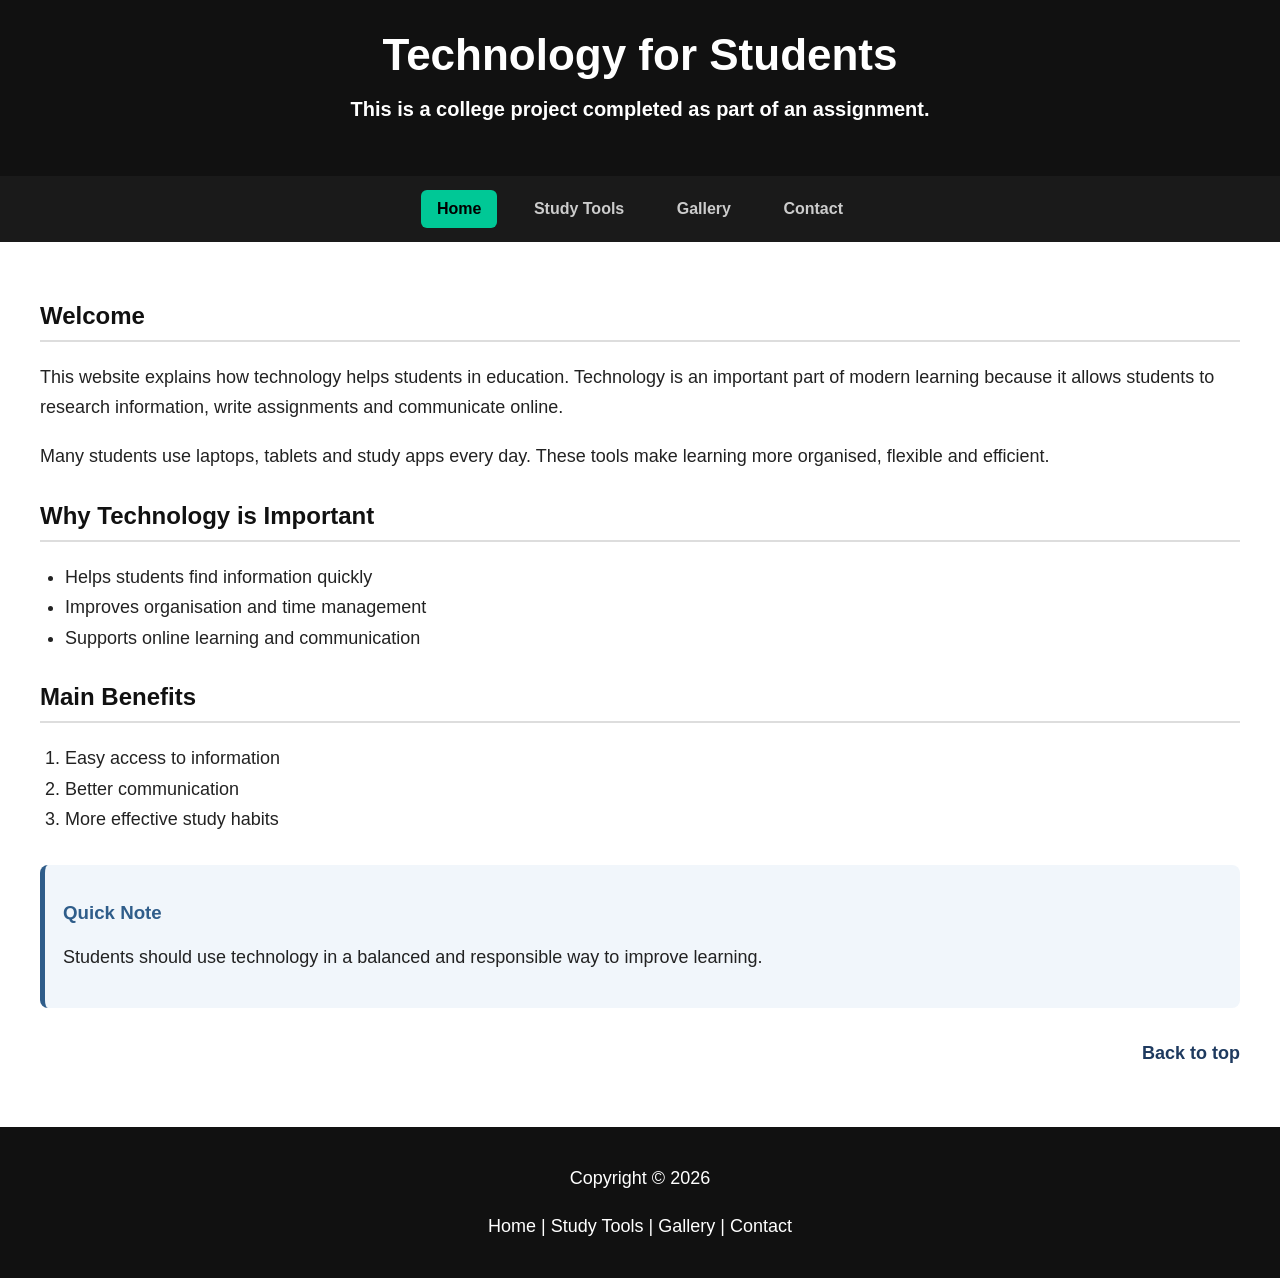
<file: index.html>
<!DOCTYPE html>
<html lang="en">
<head>
    <meta charset="UTF-8">
    <meta name="description" content="Technology for Students website project">
    <meta name="keywords" content="technology, students, study tools, education">
    <meta name="viewport" content="width=device-width, initial-scale=1.0">
    <title>Technology for Students - Home</title>
    <link rel="stylesheet" href="styles/style.css">
</head>
<body id="top">

    <header>
        <h1>Technology for Students</h1>
        <p><strong>This is a college project completed as part of an assignment.</strong></p>
    </header>

    <nav>
        <a href="index.html" class="active">Home</a>
        <a href="page2.html">Study Tools</a>
        <a href="page3.html">Gallery</a>
        <a href="contact.html">Contact</a>
    </nav>

    <main>
        <section>
            <h2>Welcome</h2>
            <p>
                This website explains how technology helps students in education.
                Technology is an important part of modern learning because it allows
                students to research information, write assignments and communicate online.
            </p>

            <p>
                Many students use laptops, tablets and study apps every day.
                These tools make learning more organised, flexible and efficient.
            </p>
        </section>

        <section>
            <h2>Why Technology is Important</h2>
            <ul>
                <li>Helps students find information quickly</li>
                <li>Improves organisation and time management</li>
                <li>Supports online learning and communication</li>
            </ul>
        </section>

        <section>
            <h2>Main Benefits</h2>
            <ol>
                <li>Easy access to information</li>
                <li>Better communication</li>
                <li>More effective study habits</li>
            </ol>
        </section>

        <aside>
            <h3>Quick Note</h3>
            <p>
                Students should use technology in a balanced and responsible way
                to improve learning.
            </p>
        </aside>

        <p class="top-link"><a href="#top">Back to top</a></p>
    </main>

    <footer>
        <p>Copyright &copy; 2026</p>
        <p>
            <a href="index.html">Home</a> |
            <a href="page2.html">Study Tools</a> |
            <a href="page3.html">Gallery</a> |
            <a href="contact.html">Contact</a>
        </p>
    </footer>

</body>
</html>
</file>
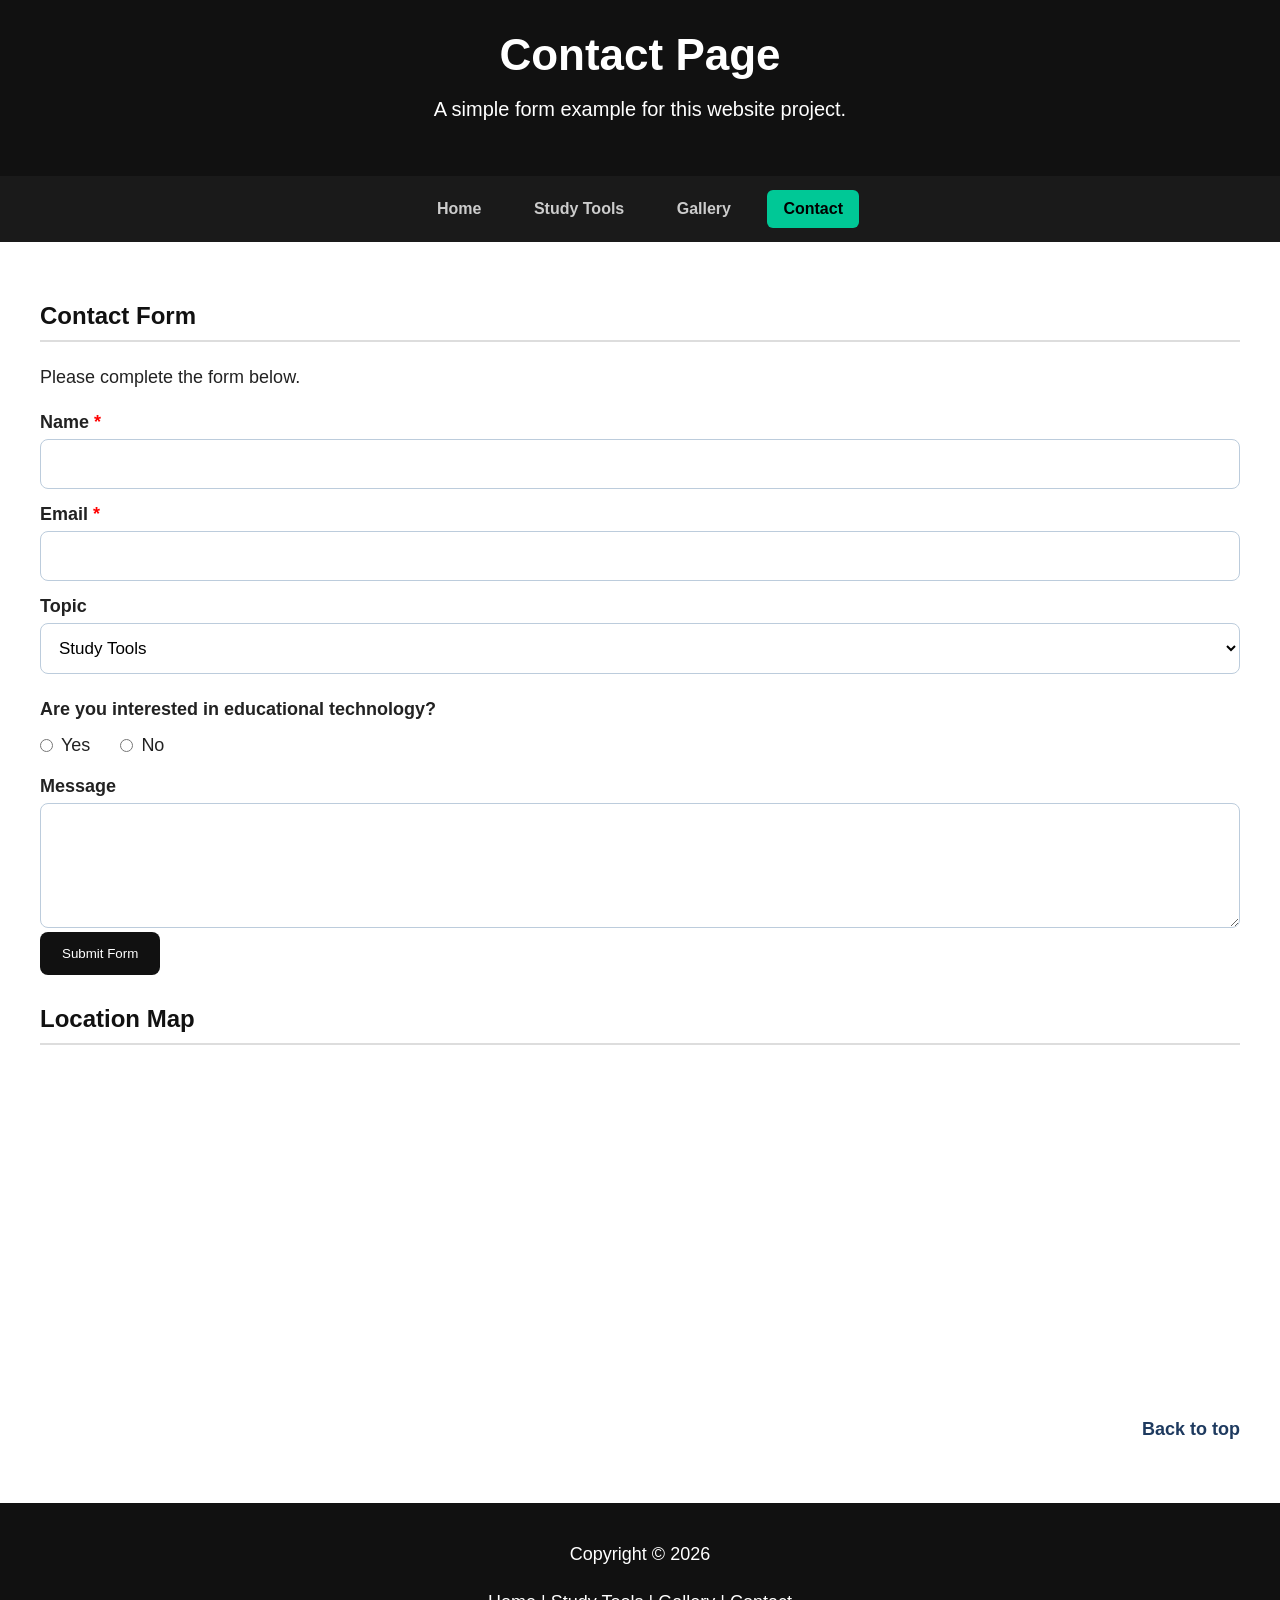
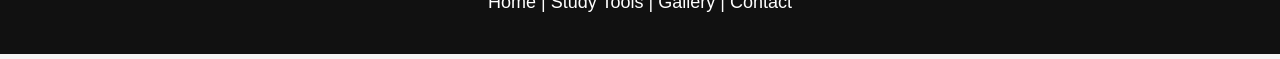
<file: contact.html>
<!DOCTYPE html>
<html lang="en">
<head>
    <meta charset="UTF-8">
    <meta name="description" content="Contact form for website project">
    <meta name="keywords" content="contact, form, student website">
    <meta name="viewport" content="width=device-width, initial-scale=1.0">
    <title>Technology for Students - Contact</title>
    <link rel="stylesheet" href="styles/style.css">
</head>
<body id="top">

    <header>
        <h1>Contact Page</h1>
        <p>A simple form example for this website project.</p>
    </header>

    <nav>
        <a href="index.html">Home</a>
        <a href="page2.html">Study Tools</a>
        <a href="page3.html">Gallery</a>
        <a href="contact.html" class="active">Contact</a>
    </nav>

    <main>
        <section>
            <h2>Contact Form</h2>
            <p>Please complete the form below.</p>

            <form action="#" method="get">
                <label for="name">Name <span class="required">*</span></label>
                <input type="text" id="name" name="name" required>

                <label for="email">Email <span class="required">*</span></label>
                <input type="email" id="email" name="email" required>

                <label for="topic">Topic</label>
                <select id="topic" name="topic">
                    <option value="study">Study Tools</option>
                    <option value="gallery">Gallery</option>
                    <option value="general">General Question</option>
                </select>

                <p class="radio-title">Are you interested in educational technology?</p>
                <div class="radio-group">
                    <label><input type="radio" name="interest" value="yes"> Yes</label>
                    <label><input type="radio" name="interest" value="no"> No</label>
                </div>

                <label for="message">Message</label>
                <textarea id="message" name="message" rows="5"></textarea>

                <input type="submit" value="Submit Form">
            </form>
        </section>

        <section>
            <h2>Location Map</h2>
            <iframe
                src="https://www.google.com/maps?q=Dublin&output=embed"
                width="100%"
                height="300"
                style="border:0;"
                allowfullscreen=""
                loading="lazy">
            </iframe>
        </section>

        <p class="top-link"><a href="#top">Back to top</a></p>
    </main>

    <footer>
        <p>Copyright &copy; 2026</p>
        <p>
            <a href="index.html">Home</a> |
            <a href="page2.html">Study Tools</a> |
            <a href="page3.html">Gallery</a> |
            <a href="contact.html">Contact</a>
        </p>
    </footer>

</body>
</html>
</file>
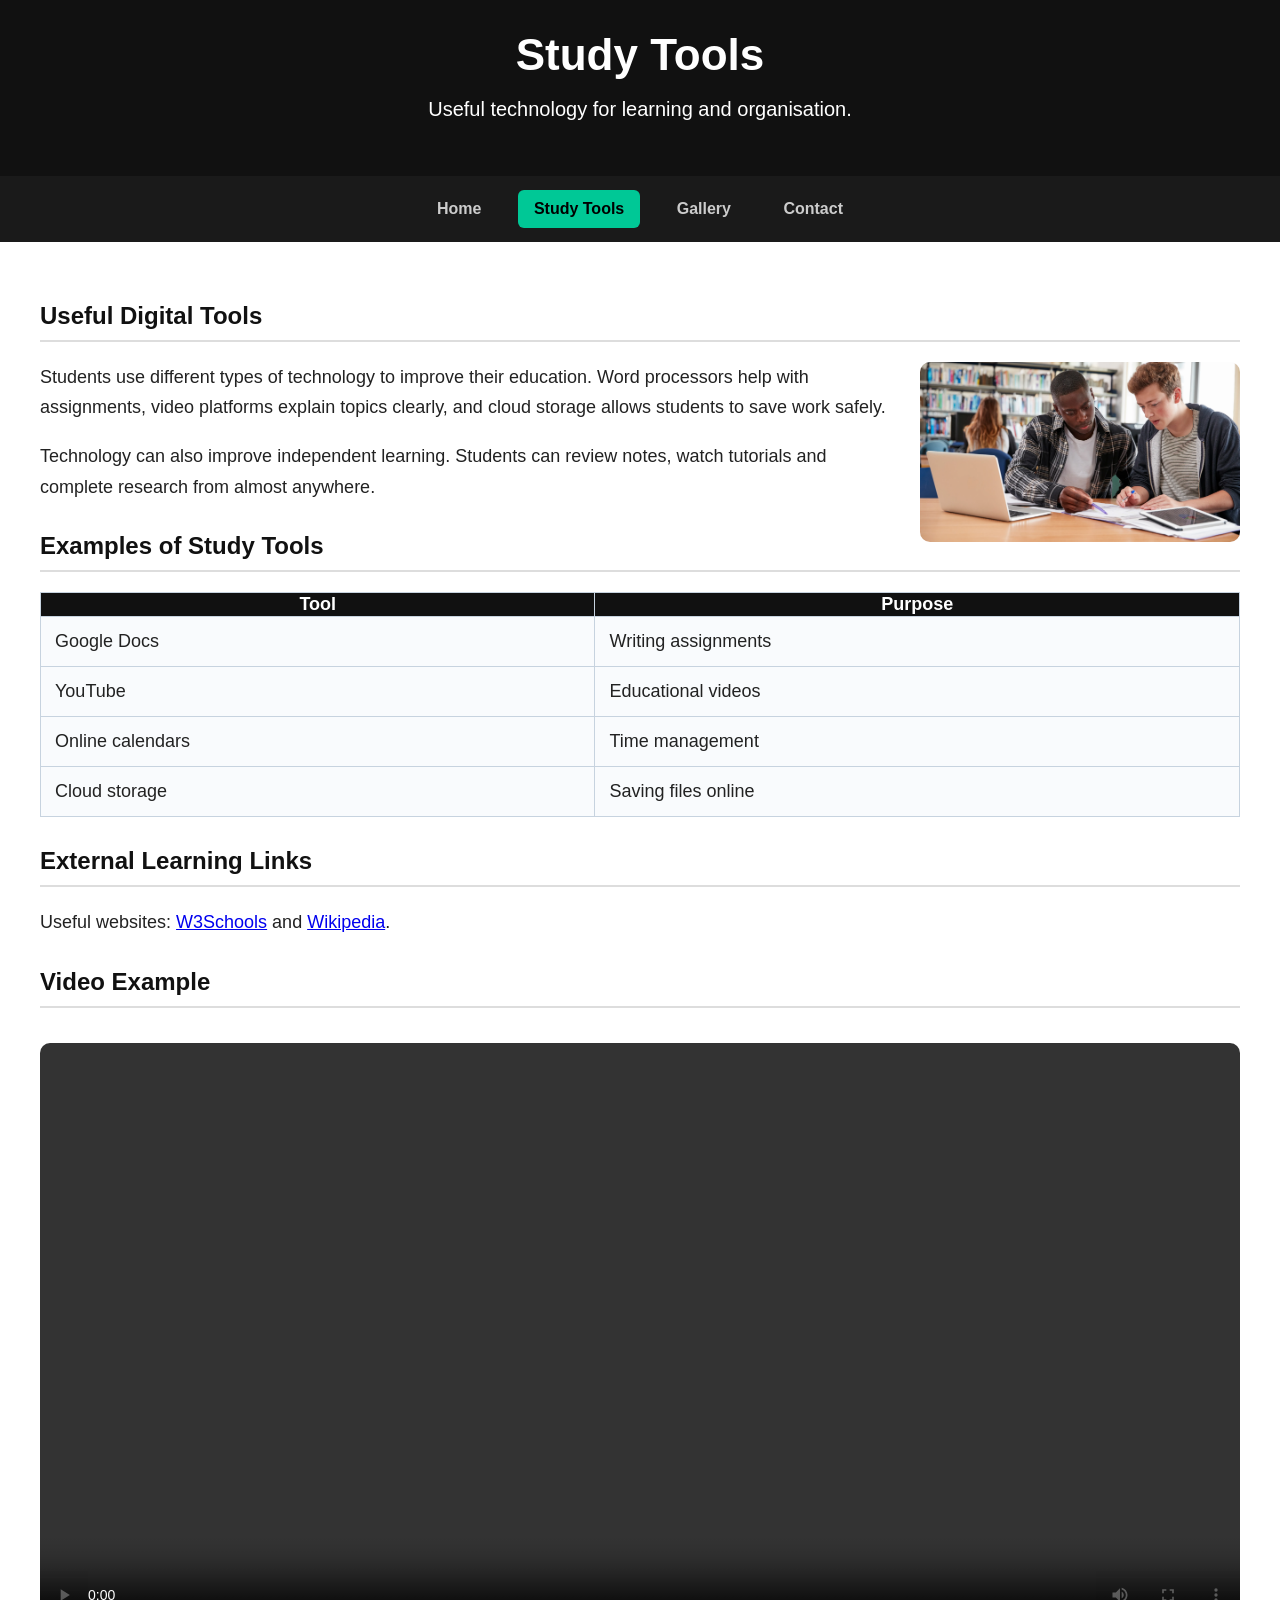
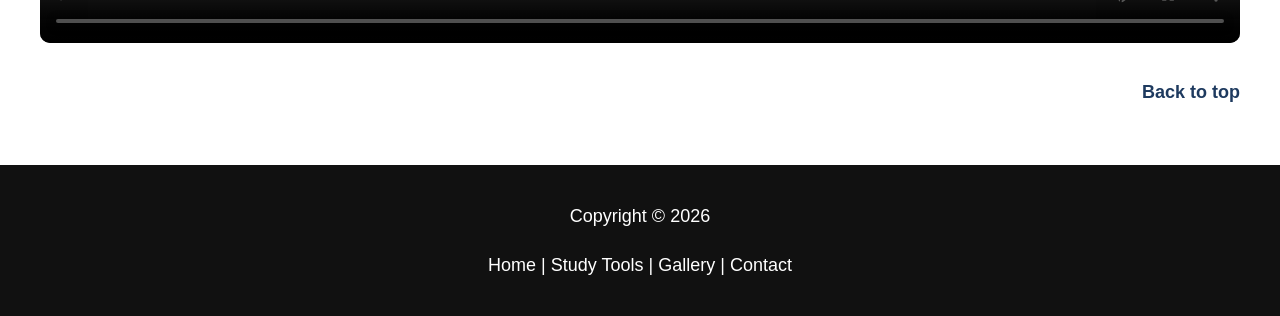
<file: page2.html>
<!DOCTYPE html>
<html lang="en">
<head>
    <meta charset="UTF-8">
    <meta name="description" content="Study tools for students">
    <meta name="keywords" content="study tools, students, apps, education">
    <meta name="viewport" content="width=device-width, initial-scale=1.0">
    <title>Technology for Students - Study Tools</title>
    <link rel="stylesheet" href="styles/style.css">
</head>
<body id="top">

    <header>
        <h1>Study Tools</h1>
        <p>Useful technology for learning and organisation.</p>
    </header>

    <nav>
        <a href="index.html">Home</a>
        <a href="page2.html" class="active">Study Tools</a>
        <a href="page3.html">Gallery</a>
        <a href="contact.html">Contact</a>
    </nav>

    <main>
        <article>
            <h2>Useful Digital Tools</h2>

            <img 
                src="images/hero_blog_Student-Wellness_Homework_photo_iStock_878931780_monkeybusinessimages.webp" 
                alt="Laptop for studying" 
                class="float-image">

            <p>
                Students use different types of technology to improve their education.
                Word processors help with assignments, video platforms explain topics clearly,
                and cloud storage allows students to save work safely.
            </p>

            <p>
                Technology can also improve independent learning. Students can review notes,
                watch tutorials and complete research from almost anywhere.
            </p>
        </article>

        <section>
            <h2>Examples of Study Tools</h2>
            <table>
                <tr>
                    <th>Tool</th>
                    <th>Purpose</th>
                </tr>
                <tr>
                    <td>Google Docs</td>
                    <td>Writing assignments</td>
                </tr>
                <tr>
                    <td>YouTube</td>
                    <td>Educational videos</td>
                </tr>
                <tr>
                    <td>Online calendars</td>
                    <td>Time management</td>
                </tr>
                <tr>
                    <td>Cloud storage</td>
                    <td>Saving files online</td>
                </tr>
            </table>
        </section>

        <section>
            <h2>External Learning Links</h2>
            <p>
                Useful websites:
                <a href="https://www.w3schools.com" target="_blank">W3Schools</a> and
                <a href="https://www.wikipedia.org" target="_blank">Wikipedia</a>.
            </p>
        </section>

        <section>
            <h2>Video Example</h2>
            <video controls>
                <source src="https://www.w3schools.com/html/mov_bbb.mp4" type="video/mp4">
                Your browser does not support the video tag.
            </video>
        </section>

        <p class="top-link"><a href="#top">Back to top</a></p>
    </main>

    <footer>
        <p>Copyright &copy; 2026</p>
        <p>
            <a href="index.html">Home</a> |
            <a href="page2.html">Study Tools</a> |
            <a href="page3.html">Gallery</a> |
            <a href="contact.html">Contact</a>
        </p>
    </footer>

</body>
</html>
</file>
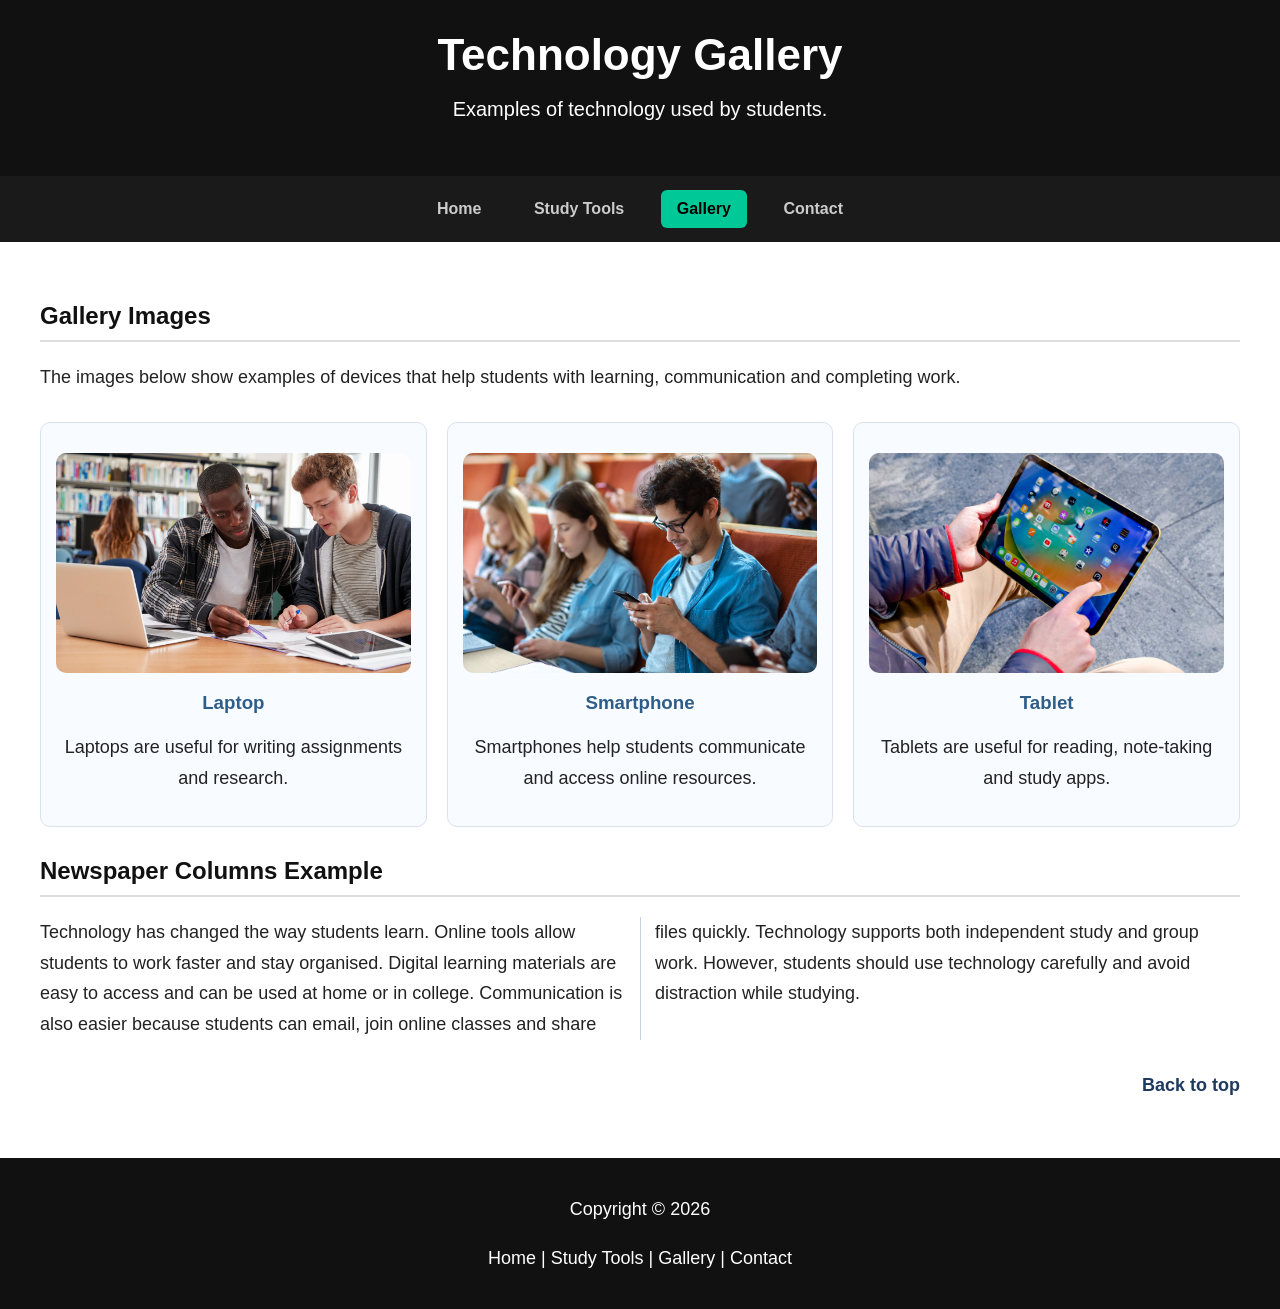
<file: page3.html>
<!DOCTYPE html>
<html lang="en">
<head>
    <meta charset="UTF-8">
    <meta name="description" content="Technology gallery for students">
    <meta name="keywords" content="gallery, technology, laptop, students">
    <meta name="viewport" content="width=device-width, initial-scale=1.0">
    <title>Technology for Students - Gallery</title>
    <link rel="stylesheet" href="styles/style.css">
</head>
<body id="top">

    <header>
        <h1>Technology Gallery</h1>
        <p>Examples of technology used by students.</p>
    </header>

    <nav>
        <a href="index.html">Home</a>
        <a href="page2.html">Study Tools</a>
        <a href="page3.html" class="active">Gallery</a>
        <a href="contact.html">Contact</a>
    </nav>

    <main>
        <section>
            <h2>Gallery Images</h2>
            <p>
                The images below show examples of devices that help students with learning,
                communication and completing work.
            </p>
        </section>

        <section class="gallery">
            <div class="card">
                <img src="images/hero_blog_Student-Wellness_Homework_photo_iStock_878931780_monkeybusinessimages.webp" alt="Laptop on desk">
                <h3>Laptop</h3>
                <p>Laptops are useful for writing assignments and research.</p>
            </div>

            <div class="card">
                <img src="images/21803686-0-image-a-6_1575458174206.jpg" alt="Phone device">
                <h3>Smartphone</h3>
                <p>Smartphones help students communicate and access online resources.</p>
            </div>

            <div class="card">
                <img src="images/f2h6uS8bZrZzLWjNZzFE5B.jpg" alt="Tablet device">
                <h3>Tablet</h3>
                <p>Tablets are useful for reading, note-taking and study apps.</p>
            </div>
        </section>

        <section>
            <h2>Newspaper Columns Example</h2>
            <div class="columns">
                Technology has changed the way students learn. Online tools allow students to
                work faster and stay organised. Digital learning materials are easy to access
                and can be used at home or in college. Communication is also easier because
                students can email, join online classes and share files quickly. Technology
                supports both independent study and group work. However, students should use
                technology carefully and avoid distraction while studying.
            </div>
        </section>

        <p class="top-link"><a href="#top">Back to top</a></p>
    </main>

    <footer>
        <p>Copyright &copy; 2026</p>
        <p>
            <a href="index.html">Home</a> |
            <a href="page2.html">Study Tools</a> |
            <a href="page3.html">Gallery</a> |
            <a href="contact.html">Contact</a>
        </p>
    </footer>

</body>
</html>
</file>
<file: styles/style.css>
* {
    box-sizing: border-box;
}
iframe {
    width: 100%;
}
video {
    width: 100%;
}
body {
    margin: 0;
    font-family: Arial, sans-serif;
    background-color: #f4f4f4;
    color: #222;
}

header {
    background-color: #111;
    color: white;
    text-align: center;
    padding: 30px 20px;
}

header h1 {
    margin: 0;
    font-size: 44px;
}

header p {
    margin-top: 12px;
    font-size: 20px;
}

nav {
    background-color: #1a1a1a;
    text-align: center;
    padding: 14px 10px;
}

nav a {
    color: #ccc;
    text-decoration: none;
    font-weight: bold;
    margin: 0 8px;
    padding: 10px 16px;
    border-radius: 6px;
    display: inline-block;
}

nav a:hover {
    background-color: #333;
    color: white;
}

nav a.active {
    background-color: #00c896;
    color: black;
}

main {
    width: 100%;
    max-width: none;
    margin: 0;
    padding: 40px;
    background-color: #ffffff;
    min-height: 70vh;
}

section,
article,
aside {
    width: 100%;
    margin-bottom: 30px;
}

h2 {
    color: #111;
    border-bottom: 2px solid #ddd;
    padding-bottom: 10px;
}

h3 {
    color: #2f5d8a;
    margin-bottom: 10px;
}

p {
    line-height: 1.7;
    font-size: 18px;
}

ul,
ol {
    font-size: 18px;
    line-height: 1.7;
    padding-left: 25px;
}

img {
    max-width: 100%;
    border-radius: 10px;
    display: block;
    margin-top: 15px;
}

.float-image {
    float: right;
    width: 320px;
    margin: 0 0 15px 20px;
    border-radius: 10px;
}

table {
    width: 100%;
    border-collapse: collapse;
    margin-top: 20px;
    font-size: 18px;
}

table,
th,
td {
    border: 1px solid #c7d3df;
}

th {
    background-color: #111;
    color: white;
}

td {
    padding: 14px;
    background-color: #f9fbfd;
}

.gallery {
    display: flex;
    gap: 20px;
    flex-wrap: wrap;
    margin-top: 20px;
}

.card {
    flex: 1 1 30%;
    background-color: #f8fbff;
    border: 1px solid #d9e2ec;
    border-radius: 10px;
    padding: 15px;
    text-align: center;
}

.card img {
    width: 100%;
    height: 220px;
    object-fit: cover;
    margin-bottom: 10px;
}

.columns {
    column-count: 2;
    column-gap: 30px;
    column-rule: 1px solid #c7d3df;
    font-size: 18px;
    line-height: 1.7;
}

form {
    width: 100%;
    margin-top: 20px;
}

label {
    display: block;
    font-weight: bold;
    margin-top: 15px;
    margin-bottom: 6px;
    font-size: 18px;
}

input[type="text"],
input[type="email"],
select,
textarea {
    width: 100%;
    padding: 14px;
    border: 1px solid #bcccdc;
    border-radius: 8px;
    font-size: 17px;
    background-color: #fff;
}

textarea {
    resize: vertical;
}

.radio-title {
    margin-top: 20px;
    margin-bottom: 10px;
    font-weight: bold;
    font-size: 18px;
}

.radio-group {
    display: flex;
    gap: 30px;
    align-items: center;
    margin-bottom: 20px;
}

.radio-group label {
    display: flex;
    align-items: center;
    gap: 8px;
    margin: 0;
    font-weight: normal;
}

input[type="radio"] {
    margin: 0;
    width: auto;
}

input[type="submit"] {
    background-color: #111;
    color: white;
    border: none;
    padding: 14px 22px;
    border-radius: 8px;
    cursor: pointer;
}

input[type="submit"]:hover {
    background-color: #00c896;
    color: black;
}

input[type="submit"]:hover {
    background-color: #ffd166;
    color: #222;
}

.required {
    color: red;
}

iframe,
video {
    width: 100%;
    border-radius: 10px;
    margin-top: 15px;
}

aside {
    background-color: #f1f6fb;
    border-left: 5px solid #2f5d8a;
    padding: 18px;
    border-radius: 8px;
}

.top-link {
    text-align: right;
    margin-top: 20px;
}

.top-link a {
    color: #1e3a5f;
    text-decoration: none;
    font-weight: bold;
}

footer {
    background-color: #111;
    color: white;
    text-align: center;
    padding: 18px;
}

footer a {
    color: white;
    text-decoration: none;
}

footer a:hover {
    text-decoration: underline;
}

@media (max-width: 768px) {
    header h1 {
        font-size: 32px;
    }

    header p,
    p,
    ul,
    ol,
    table,
    label,
    .radio-title {
        font-size: 16px;
    }

    main {
        padding: 20px;
    }

    .gallery {
        flex-direction: column;
    }

    .card {
        flex: 1 1 100%;
    }

    .columns {
        column-count: 1;
    }

    .float-image {
        float: none;
        width: 100%;
        margin: 15px 0;
    }

    .radio-group {
        flex-direction: column;
        align-items: flex-start;
        gap: 10px;
    }
}
</file>
